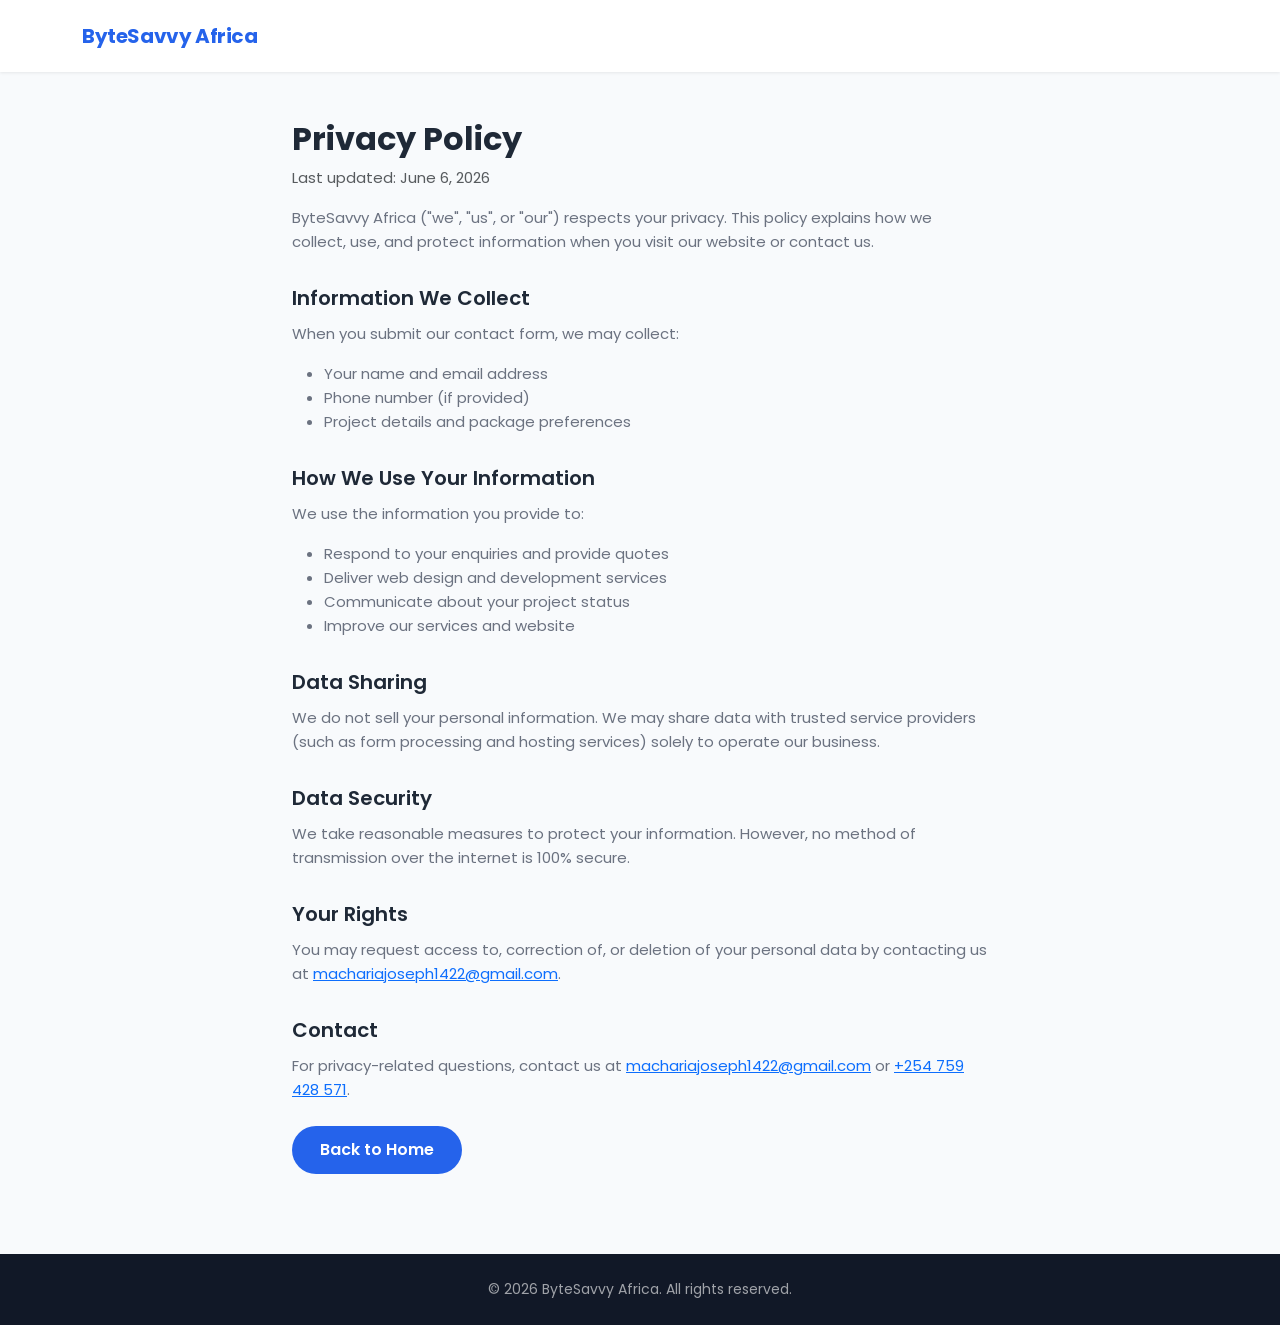
<file: privacy.html>
<!doctype html>
<html lang="en-KE">
  <head>
    <meta charset="UTF-8" />
    <meta name="viewport" content="width=device-width, initial-scale=1.0" />
    <title>Privacy Policy | ByteSavvy Africa</title>
    <meta
      name="description"
      content="Privacy Policy for ByteSavvy Africa — how we collect, use, and protect your personal information."
    />
    <link rel="canonical" href="https://bytesavvy-africa.netlify.app/privacy.html" />
    <link rel="icon" href="/favicon.svg" type="image/svg+xml" />
    <link rel="preconnect" href="https://fonts.googleapis.com" />
    <link rel="preconnect" href="https://fonts.gstatic.com" crossorigin />
    <link
      href="https://fonts.googleapis.com/css2?family=Poppins:wght@400;500;600;700&display=swap"
      rel="stylesheet"
    />
    <link
      href="https://cdn.jsdelivr.net/npm/bootstrap@5.3.3/dist/css/bootstrap.min.css"
      rel="stylesheet"
    />
    <link rel="stylesheet" href="/css/styles.css" />
  </head>
  <body>
    <a class="skip-link" href="#main-content">Skip to main content</a>

    <header>
      <nav class="navbar navbar-expand-lg fixed-top" aria-label="Main navigation">
        <div class="container">
          <a class="navbar-brand fs-5" href="/">ByteSavvy Africa</a>
        </div>
      </nav>
    </header>

    <main id="main-content" class="legal-page">
      <div class="container legal-content">
        <h1>Privacy Policy</h1>
        <p class="text-muted">Last updated: June 6, 2026</p>

        <p>
          ByteSavvy Africa ("we", "us", or "our") respects your privacy. This policy explains how
          we collect, use, and protect information when you visit our website or contact us.
        </p>

        <h2>Information We Collect</h2>
        <p>When you submit our contact form, we may collect:</p>
        <ul>
          <li>Your name and email address</li>
          <li>Phone number (if provided)</li>
          <li>Project details and package preferences</li>
        </ul>

        <h2>How We Use Your Information</h2>
        <p>We use the information you provide to:</p>
        <ul>
          <li>Respond to your enquiries and provide quotes</li>
          <li>Deliver web design and development services</li>
          <li>Communicate about your project status</li>
          <li>Improve our services and website</li>
        </ul>

        <h2>Data Sharing</h2>
        <p>
          We do not sell your personal information. We may share data with trusted service
          providers (such as form processing and hosting services) solely to operate our business.
        </p>

        <h2>Data Security</h2>
        <p>
          We take reasonable measures to protect your information. However, no method of
          transmission over the internet is 100% secure.
        </p>

        <h2>Your Rights</h2>
        <p>
          You may request access to, correction of, or deletion of your personal data by
          contacting us at
          <a href="mailto:machariajoseph1422@gmail.com">machariajoseph1422@gmail.com</a>.
        </p>

        <h2>Contact</h2>
        <p>
          For privacy-related questions, contact us at
          <a href="mailto:machariajoseph1422@gmail.com">machariajoseph1422@gmail.com</a>
          or <a href="tel:+254759428571">+254 759 428 571</a>.
        </p>

        <p class="mt-4">
          <a href="/" class="btn btn-primary">Back to Home</a>
        </p>
      </div>
    </main>

    <footer class="site-footer py-4">
      <div class="container text-center footer-bottom border-0 mt-0 pt-0">
        <p class="mb-0">&copy; 2026 ByteSavvy Africa. All rights reserved.</p>
      </div>
    </footer>
  </body>
</html>
</file>
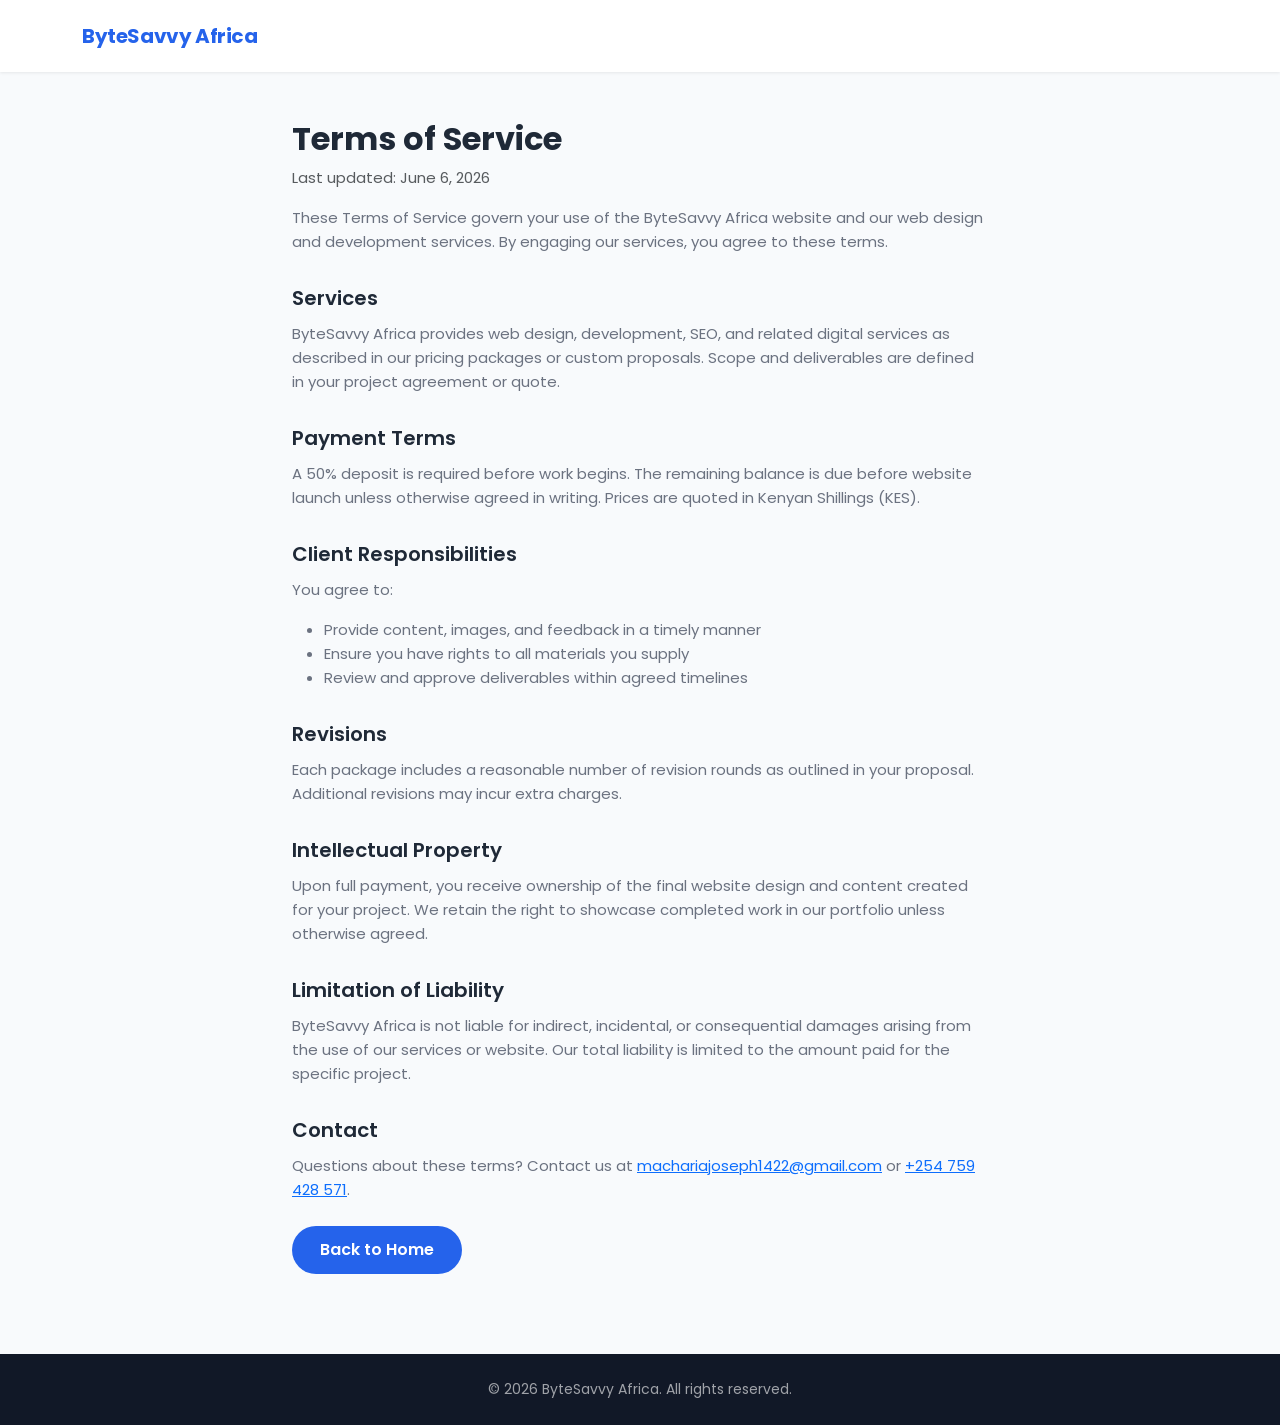
<file: terms.html>
<!doctype html>
<html lang="en-KE">
  <head>
    <meta charset="UTF-8" />
    <meta name="viewport" content="width=device-width, initial-scale=1.0" />
    <title>Terms of Service | ByteSavvy Africa</title>
    <meta
      name="description"
      content="Terms of Service for ByteSavvy Africa web design and development services."
    />
    <link rel="canonical" href="https://bytesavvy-africa.netlify.app/terms.html" />
    <link rel="icon" href="/favicon.svg" type="image/svg+xml" />
    <link rel="preconnect" href="https://fonts.googleapis.com" />
    <link rel="preconnect" href="https://fonts.gstatic.com" crossorigin />
    <link
      href="https://fonts.googleapis.com/css2?family=Poppins:wght@400;500;600;700&display=swap"
      rel="stylesheet"
    />
    <link
      href="https://cdn.jsdelivr.net/npm/bootstrap@5.3.3/dist/css/bootstrap.min.css"
      rel="stylesheet"
    />
    <link rel="stylesheet" href="/css/styles.css" />
  </head>
  <body>
    <a class="skip-link" href="#main-content">Skip to main content</a>

    <header>
      <nav class="navbar navbar-expand-lg fixed-top" aria-label="Main navigation">
        <div class="container">
          <a class="navbar-brand fs-5" href="/">ByteSavvy Africa</a>
        </div>
      </nav>
    </header>

    <main id="main-content" class="legal-page">
      <div class="container legal-content">
        <h1>Terms of Service</h1>
        <p class="text-muted">Last updated: June 6, 2026</p>

        <p>
          These Terms of Service govern your use of the ByteSavvy Africa website and our web design
          and development services. By engaging our services, you agree to these terms.
        </p>

        <h2>Services</h2>
        <p>
          ByteSavvy Africa provides web design, development, SEO, and related digital services as
          described in our pricing packages or custom proposals. Scope and deliverables are defined
          in your project agreement or quote.
        </p>

        <h2>Payment Terms</h2>
        <p>
          A 50% deposit is required before work begins. The remaining balance is due before website
          launch unless otherwise agreed in writing. Prices are quoted in Kenyan Shillings (KES).
        </p>

        <h2>Client Responsibilities</h2>
        <p>You agree to:</p>
        <ul>
          <li>Provide content, images, and feedback in a timely manner</li>
          <li>Ensure you have rights to all materials you supply</li>
          <li>Review and approve deliverables within agreed timelines</li>
        </ul>

        <h2>Revisions</h2>
        <p>
          Each package includes a reasonable number of revision rounds as outlined in your proposal.
          Additional revisions may incur extra charges.
        </p>

        <h2>Intellectual Property</h2>
        <p>
          Upon full payment, you receive ownership of the final website design and content created
          for your project. We retain the right to showcase completed work in our portfolio unless
          otherwise agreed.
        </p>

        <h2>Limitation of Liability</h2>
        <p>
          ByteSavvy Africa is not liable for indirect, incidental, or consequential damages arising
          from the use of our services or website. Our total liability is limited to the amount paid
          for the specific project.
        </p>

        <h2>Contact</h2>
        <p>
          Questions about these terms? Contact us at
          <a href="mailto:machariajoseph1422@gmail.com">machariajoseph1422@gmail.com</a>
          or <a href="tel:+254759428571">+254 759 428 571</a>.
        </p>

        <p class="mt-4">
          <a href="/" class="btn btn-primary">Back to Home</a>
        </p>
      </div>
    </main>

    <footer class="site-footer py-4">
      <div class="container text-center footer-bottom border-0 mt-0 pt-0">
        <p class="mb-0">&copy; 2026 ByteSavvy Africa. All rights reserved.</p>
      </div>
    </footer>
  </body>
</html>
</file>
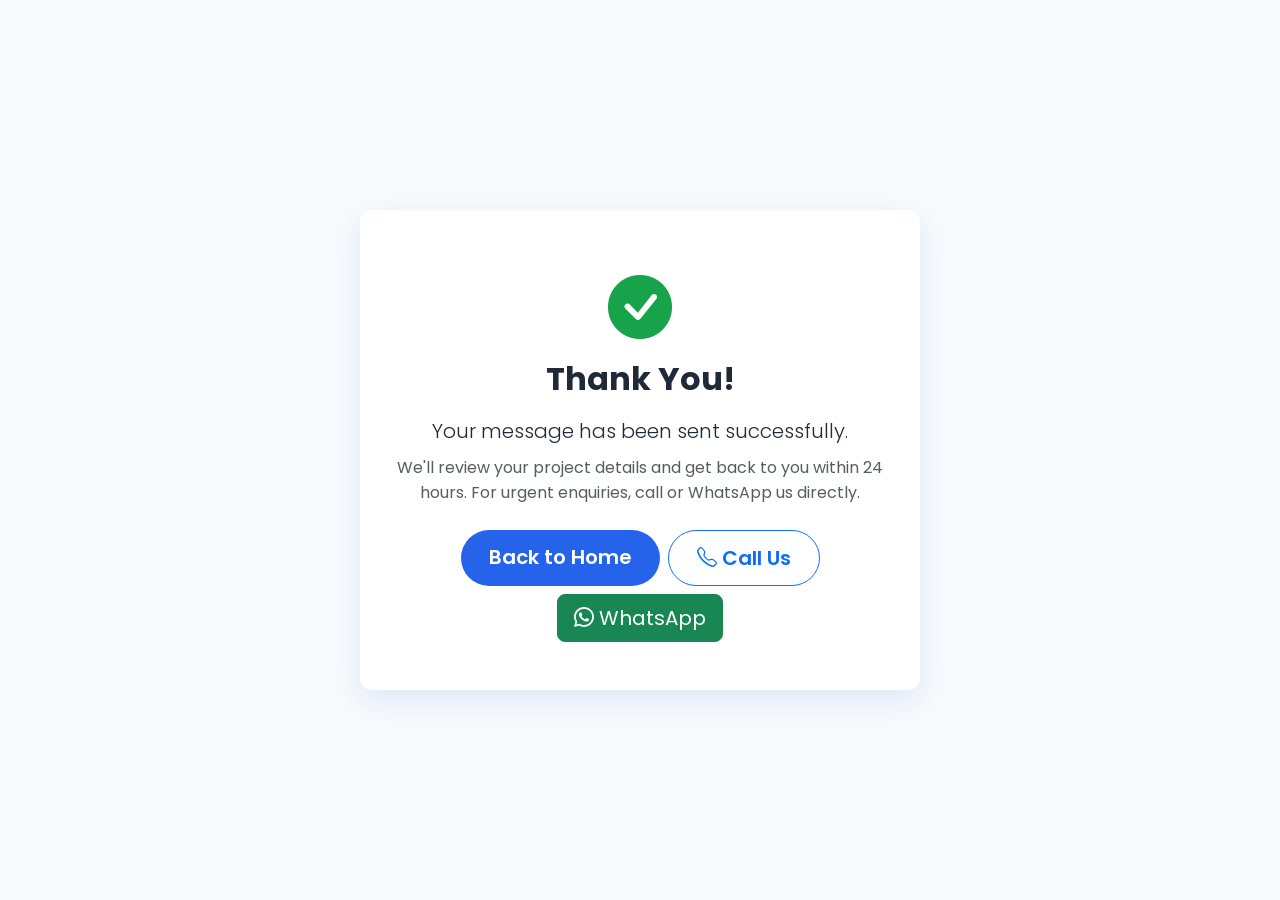
<file: thank-you.html>
<!doctype html>
<html lang="en-KE">
  <head>
    <meta charset="UTF-8" />
    <meta name="viewport" content="width=device-width, initial-scale=1.0" />
    <title>Thank You | ByteSavvy Africa</title>
    <meta name="description" content="Thank you for contacting ByteSavvy Africa. We'll respond within 24 hours." />
    <meta name="robots" content="noindex, nofollow" />
    <link rel="icon" href="/favicon.svg" type="image/svg+xml" />
    <link rel="preconnect" href="https://fonts.googleapis.com" />
    <link rel="preconnect" href="https://fonts.gstatic.com" crossorigin />
    <link
      href="https://fonts.googleapis.com/css2?family=Poppins:wght@400;500;600;700&display=swap"
      rel="stylesheet"
    />
    <link
      href="https://cdn.jsdelivr.net/npm/bootstrap@5.3.3/dist/css/bootstrap.min.css"
      rel="stylesheet"
    />
    <link
      href="https://cdn.jsdelivr.net/npm/bootstrap-icons@1.11.3/font/bootstrap-icons.css"
      rel="stylesheet"
    />
    <link rel="stylesheet" href="/css/styles.css" />
  </head>
  <body>
    <main class="thank-you-page">
      <div class="container">
        <div class="thank-you-card">
          <i class="bi bi-check-circle-fill icon-success mb-4" aria-hidden="true"></i>
          <h1 class="h2 fw-bold mb-3">Thank You!</h1>
          <p class="lead mb-2">Your message has been sent successfully.</p>
          <p class="text-muted mb-4">
            We'll review your project details and get back to you within 24 hours.
            For urgent enquiries, call or WhatsApp us directly.
          </p>
          <div class="d-flex flex-wrap gap-2 justify-content-center">
            <a href="/" class="btn btn-primary btn-lg">Back to Home</a>
            <a href="tel:+254759428571" class="btn btn-outline-primary btn-lg">
              <i class="bi bi-telephone" aria-hidden="true"></i> Call Us
            </a>
            <a
              href="https://wa.me/254759428571?text=Hi!%20I%20just%20submitted%20a%20quote%20request."
              class="btn btn-success btn-lg"
              target="_blank"
              rel="noopener noreferrer"
            >
              <i class="bi bi-whatsapp" aria-hidden="true"></i> WhatsApp
            </a>
          </div>
        </div>
      </div>
    </main>
  </body>
</html>
</file>
<file: css/styles.css>
:root {
  --primary: #2563eb;
  --primary-dark: #1d4ed8;
  --primary-light: #dbeafe;
  --accent: #0ea5e9;
  --text: #1f2937;
  --text-muted: #6b7280;
  --light: #f8fafc;
  --white: #ffffff;
  --dark: #111827;
  --border: #e5e7eb;
  --success: #16a34a;
  --shadow-sm: 0 1px 3px rgba(0, 0, 0, 0.08);
  --shadow-md: 0 10px 30px rgba(37, 99, 235, 0.12);
  --shadow-lg: 0 20px 40px rgba(0, 0, 0, 0.1);
  --radius: 12px;
  --radius-pill: 50px;
  --transition: 0.3s ease;
  --nav-height: 72px;
}

*,
*::before,
*::after {
  box-sizing: border-box;
}

html {
  scroll-behavior: smooth;
  scroll-padding-top: var(--nav-height);
}

body {
  font-family: "Poppins", system-ui, -apple-system, sans-serif;
  color: var(--text);
  background: var(--light);
  line-height: 1.6;
}

img {
  max-width: 100%;
  height: auto;
}

:focus-visible {
  outline: 3px solid var(--primary);
  outline-offset: 2px;
}

.skip-link {
  position: absolute;
  top: -100%;
  left: 1rem;
  z-index: 2000;
  padding: 0.75rem 1.25rem;
  background: var(--primary);
  color: var(--white);
  border-radius: 0 0 var(--radius) var(--radius);
  text-decoration: none;
  font-weight: 600;
}

.skip-link:focus {
  top: 0;
}

/* Navbar */
.navbar {
  background: rgba(255, 255, 255, 0.97);
  backdrop-filter: blur(8px);
  box-shadow: var(--shadow-sm);
  min-height: var(--nav-height);
}

.navbar-brand {
  font-weight: 700;
  color: var(--primary) !important;
  letter-spacing: -0.02em;
}

.nav-link {
  font-weight: 500;
  color: var(--text) !important;
  padding: 0.5rem 1rem !important;
  transition: color var(--transition);
}

.nav-link:hover,
.nav-link:focus {
  color: var(--primary) !important;
}

.nav-cta {
  margin-left: 0.5rem;
}

/* Section utilities */
.section {
  padding: 5rem 0;
}

.section-alt {
  background: var(--white);
}

.section-header {
  max-width: 640px;
  margin: 0 auto 3rem;
  text-align: center;
}

.section-label {
  display: inline-block;
  font-size: 0.875rem;
  font-weight: 600;
  text-transform: uppercase;
  letter-spacing: 0.08em;
  color: var(--primary);
  margin-bottom: 0.75rem;
}

.section-title {
  font-size: clamp(1.75rem, 4vw, 2.5rem);
  font-weight: 700;
  margin-bottom: 1rem;
  letter-spacing: -0.02em;
}

.section-subtitle {
  color: var(--text-muted);
  font-size: 1.0625rem;
  margin-bottom: 0;
}

/* Hero */
.hero {
  position: relative;
  color: var(--white);
  min-height: calc(100vh - var(--nav-height));
  min-height: calc(100dvh - var(--nav-height));
  display: flex;
  align-items: center;
  padding: 6rem 0 4rem;
  margin-top: var(--nav-height);
  background:
    linear-gradient(135deg, rgba(37, 99, 235, 0.92), rgba(29, 78, 216, 0.88)),
    url("https://images.unsplash.com/photo-1451187580459-43490279c0fa?w=1920&q=80&auto=format&fit=crop")
      center / cover no-repeat;
}

.hero-content {
  max-width: 780px;
  margin: 0 auto;
}

.hero-badge {
  display: inline-flex;
  align-items: center;
  gap: 0.5rem;
  background: rgba(255, 255, 255, 0.15);
  border: 1px solid rgba(255, 255, 255, 0.25);
  border-radius: var(--radius-pill);
  padding: 0.5rem 1rem;
  font-size: 0.875rem;
  font-weight: 500;
  margin-bottom: 1.5rem;
}

.hero h1 {
  font-size: clamp(2rem, 5vw, 3.25rem);
  font-weight: 700;
  line-height: 1.15;
  letter-spacing: -0.03em;
  margin-bottom: 1.25rem;
}

.hero-lead {
  font-size: clamp(1.0625rem, 2.5vw, 1.25rem);
  opacity: 0.95;
  margin-bottom: 2rem;
  max-width: 600px;
  margin-left: auto;
  margin-right: auto;
}

.hero-actions {
  display: flex;
  flex-wrap: wrap;
  gap: 1rem;
  justify-content: center;
  margin-bottom: 2.5rem;
}

.hero-trust {
  display: flex;
  flex-wrap: wrap;
  gap: 1.5rem;
  justify-content: center;
  font-size: 0.9rem;
  opacity: 0.9;
}

.hero-trust span {
  display: inline-flex;
  align-items: center;
  gap: 0.4rem;
}

/* Buttons */
.btn-primary {
  background: var(--primary);
  border: none;
  padding: 0.75rem 1.75rem;
  border-radius: var(--radius-pill);
  font-weight: 600;
  transition: all var(--transition);
}

.btn-primary:hover,
.btn-primary:focus {
  background: var(--primary-dark);
  transform: translateY(-2px);
  box-shadow: 0 5px 15px rgba(37, 99, 235, 0.3);
}

.btn-outline-primary {
  border-radius: var(--radius-pill);
  font-weight: 600;
  padding: 0.75rem 1.75rem;
}

.btn-light {
  border-radius: var(--radius-pill);
  font-weight: 600;
}

.btn-outline-light {
  border-radius: var(--radius-pill);
  font-weight: 600;
}

/* Service cards */
.service-card {
  background: var(--white);
  border: 1px solid var(--border);
  border-radius: var(--radius);
  padding: 2rem 1.5rem;
  height: 100%;
  text-align: center;
  transition: all var(--transition);
}

.service-card:hover {
  box-shadow: var(--shadow-md);
  transform: translateY(-5px);
  border-color: transparent;
}

.service-icon {
  width: 64px;
  height: 64px;
  display: inline-flex;
  align-items: center;
  justify-content: center;
  background: var(--primary-light);
  color: var(--primary);
  border-radius: 16px;
  font-size: 1.75rem;
  margin-bottom: 1.25rem;
}

.service-card h3 {
  font-size: 1.125rem;
  font-weight: 600;
  margin-bottom: 0.75rem;
}

.service-card p {
  color: var(--text-muted);
  margin-bottom: 0;
  font-size: 0.9375rem;
}

/* Process */
.process-step {
  text-align: center;
  padding: 1.5rem;
}

.process-number {
  width: 48px;
  height: 48px;
  display: inline-flex;
  align-items: center;
  justify-content: center;
  background: var(--primary);
  color: var(--white);
  border-radius: 50%;
  font-weight: 700;
  font-size: 1.125rem;
  margin-bottom: 1rem;
}

.process-step h3 {
  font-size: 1.0625rem;
  font-weight: 600;
  margin-bottom: 0.5rem;
}

.process-step p {
  color: var(--text-muted);
  font-size: 0.9375rem;
  margin-bottom: 0;
}

/* Pricing */
.pricing-card {
  border: 1px solid var(--border);
  border-radius: var(--radius);
  transition: transform var(--transition), box-shadow var(--transition);
  height: 100%;
}

.pricing-card:hover {
  transform: translateY(-8px);
  box-shadow: var(--shadow-lg);
}

.pricing-card.popular {
  border: 2px solid var(--primary);
  position: relative;
}

@media (min-width: 768px) {
  .pricing-card.popular {
    transform: scale(1.03);
  }

  .pricing-card.popular:hover {
    transform: scale(1.03) translateY(-8px);
  }
}

.pricing-badge {
  background: var(--primary);
  color: var(--white);
  font-size: 0.8125rem;
  font-weight: 600;
  padding: 0.5rem;
  text-align: center;
  border-radius: var(--radius) var(--radius) 0 0;
}

.pricing-price {
  font-size: 2.25rem;
  font-weight: 700;
  color: var(--primary);
}

.pricing-features {
  list-style: none;
  padding: 0;
  margin: 0 0 1.5rem;
  text-align: left;
}

.pricing-features li {
  padding: 0.4rem 0;
  font-size: 0.9375rem;
  display: flex;
  align-items: flex-start;
  gap: 0.5rem;
}

.pricing-features li::before {
  content: "✓";
  color: var(--success);
  font-weight: 700;
  flex-shrink: 0;
}

/* Portfolio */
.portfolio-item {
  position: relative;
  overflow: hidden;
  border-radius: var(--radius);
  box-shadow: var(--shadow-sm);
}

.portfolio-img {
  width: 100%;
  height: 260px;
  object-fit: cover;
  transition: transform 0.4s ease;
  display: block;
}

.portfolio-item:hover .portfolio-img {
  transform: scale(1.05);
}

.portfolio-overlay {
  position: absolute;
  inset: 0;
  background: linear-gradient(to top, rgba(17, 24, 39, 0.85), transparent 60%);
  display: flex;
  align-items: flex-end;
  padding: 1.25rem;
  opacity: 0;
  transition: opacity var(--transition);
}

.portfolio-item:hover .portfolio-overlay,
.portfolio-item:focus-within .portfolio-overlay {
  opacity: 1;
}

.portfolio-overlay span {
  color: var(--white);
  font-weight: 600;
  font-size: 0.9375rem;
}

/* Testimonials */
.testimonial-card {
  background: var(--white);
  border: 1px solid var(--border);
  border-radius: var(--radius);
  padding: 2rem 1.5rem;
  height: 100%;
  text-align: center;
}

.testimonial-avatar {
  width: 72px;
  height: 72px;
  border-radius: 50%;
  object-fit: cover;
  margin-bottom: 1rem;
  border: 3px solid var(--primary-light);
}

.testimonial-quote {
  font-size: 1rem;
  font-style: italic;
  color: var(--text);
  margin-bottom: 1rem;
  line-height: 1.7;
}

.testimonial-author {
  font-weight: 600;
  font-size: 0.9375rem;
}

.testimonial-role {
  color: var(--text-muted);
  font-size: 0.875rem;
}

.stars {
  color: #f59e0b;
  margin-top: 0.75rem;
}

/* Stats */
.stats-section {
  background: linear-gradient(135deg, var(--primary), var(--primary-dark));
  color: var(--white);
}

.stat-item h3 {
  font-size: clamp(2rem, 4vw, 2.75rem);
  font-weight: 700;
  margin-bottom: 0.25rem;
}

.stat-item p {
  opacity: 0.9;
  margin-bottom: 0;
  font-size: 0.9375rem;
}

/* FAQ */
.faq-item {
  border: 1px solid var(--border);
  border-radius: var(--radius);
  margin-bottom: 0.75rem;
  overflow: hidden;
  background: var(--white);
}

.faq-button {
  width: 100%;
  text-align: left;
  padding: 1.25rem 1.5rem;
  background: none;
  border: none;
  font-weight: 600;
  font-size: 1rem;
  color: var(--text);
  display: flex;
  justify-content: space-between;
  align-items: center;
  gap: 1rem;
  cursor: pointer;
}

.faq-button:hover {
  background: var(--light);
}

.faq-button[aria-expanded="true"] .faq-icon {
  transform: rotate(180deg);
}

.faq-icon {
  transition: transform var(--transition);
  color: var(--primary);
  flex-shrink: 0;
}

.faq-answer {
  padding: 0 1.5rem 1.25rem;
  color: var(--text-muted);
  font-size: 0.9375rem;
}

/* Contact */
.contact-card {
  background: var(--white);
  border: 1px solid var(--border);
  border-radius: var(--radius);
  padding: 2.5rem;
  box-shadow: var(--shadow-sm);
}

.contact-info {
  margin-top: 2rem;
  padding-top: 2rem;
  border-top: 1px solid var(--border);
}

.contact-link {
  color: var(--primary);
  text-decoration: none;
  font-weight: 500;
}

.contact-link:hover {
  text-decoration: underline;
}

.form-label {
  font-weight: 500;
  font-size: 0.9375rem;
  margin-bottom: 0.375rem;
}

.form-control:focus {
  border-color: var(--primary);
  box-shadow: 0 0 0 0.2rem rgba(37, 99, 235, 0.2);
}

.form-hint {
  font-size: 0.8125rem;
  color: var(--text-muted);
}

/* Footer */
.site-footer {
  background: var(--dark);
  color: rgba(255, 255, 255, 0.85);
  padding: 3.5rem 0 1.5rem;
}

.site-footer h3 {
  color: var(--white);
  font-size: 1rem;
  font-weight: 600;
  margin-bottom: 1rem;
}

.site-footer a {
  color: rgba(255, 255, 255, 0.75);
  text-decoration: none;
  font-size: 0.9375rem;
  transition: color var(--transition);
}

.site-footer a:hover {
  color: var(--white);
}

.footer-links {
  list-style: none;
  padding: 0;
  margin: 0;
}

.footer-links li {
  margin-bottom: 0.5rem;
}

.footer-bottom {
  border-top: 1px solid rgba(255, 255, 255, 0.1);
  margin-top: 2.5rem;
  padding-top: 1.5rem;
  text-align: center;
  font-size: 0.875rem;
  color: rgba(255, 255, 255, 0.6);
}

.social-links a {
  display: inline-flex;
  align-items: center;
  justify-content: center;
  width: 40px;
  height: 40px;
  border-radius: 50%;
  background: rgba(255, 255, 255, 0.1);
  margin-right: 0.5rem;
  font-size: 1.125rem;
}

.social-links a:hover {
  background: var(--primary);
}

/* Floating actions */
.whatsapp-float {
  position: fixed;
  bottom: 5.5rem;
  right: 1.25rem;
  background: #25d366;
  color: var(--white);
  width: 56px;
  height: 56px;
  border-radius: 50%;
  display: flex;
  align-items: center;
  justify-content: center;
  font-size: 1.625rem;
  box-shadow: 0 4px 12px rgba(0, 0, 0, 0.2);
  z-index: 1000;
  transition: transform var(--transition);
  text-decoration: none;
}

.whatsapp-float:hover {
  transform: scale(1.08);
  color: var(--white);
}

.back-to-top {
  position: fixed;
  bottom: 1.25rem;
  right: 1.25rem;
  background: var(--primary);
  color: var(--white);
  width: 48px;
  height: 48px;
  border-radius: 50%;
  display: none;
  align-items: center;
  justify-content: center;
  box-shadow: 0 4px 12px rgba(0, 0, 0, 0.2);
  z-index: 1000;
  text-decoration: none;
  transition: background var(--transition);
}

.back-to-top:hover {
  background: var(--primary-dark);
  color: var(--white);
}

.back-to-top.visible {
  display: flex;
}

/* About */
.about-highlight {
  background: var(--primary-light);
  border-radius: var(--radius);
  padding: 2rem;
}

.about-list {
  list-style: none;
  padding: 0;
  margin: 0;
}

.about-list li {
  display: flex;
  align-items: flex-start;
  gap: 0.75rem;
  margin-bottom: 0.75rem;
  font-size: 0.9375rem;
}

.about-list li i {
  color: var(--primary);
  margin-top: 0.2rem;
}

/* Legal pages */
.legal-page {
  padding-top: calc(var(--nav-height) + 3rem);
  padding-bottom: 4rem;
}

.legal-content {
  max-width: 720px;
  margin: 0 auto;
}

.legal-content h1 {
  font-size: 2rem;
  font-weight: 700;
  margin-bottom: 0.5rem;
}

.legal-content h2 {
  font-size: 1.25rem;
  font-weight: 600;
  margin-top: 2rem;
  margin-bottom: 0.75rem;
}

.legal-content p,
.legal-content li {
  color: var(--text-muted);
  font-size: 0.9375rem;
}

/* Thank you */
.thank-you-page {
  min-height: 100vh;
  min-height: 100dvh;
  display: flex;
  align-items: center;
  padding: 2rem 0;
}

.thank-you-card {
  max-width: 560px;
  margin: 0 auto;
  text-align: center;
  padding: 3rem 2rem;
  border-radius: var(--radius);
  background: var(--white);
  box-shadow: var(--shadow-md);
}

.icon-success {
  font-size: 4rem;
  color: var(--success);
}

/* Reduced motion */
@media (prefers-reduced-motion: reduce) {
  *,
  *::before,
  *::after {
    animation-duration: 0.01ms !important;
    animation-iteration-count: 1 !important;
    transition-duration: 0.01ms !important;
    scroll-behavior: auto !important;
  }
}

/* Mobile */
@media (max-width: 767.98px) {
  .section {
    padding: 3.5rem 0;
  }

  .hero {
    padding: 4rem 0 3rem;
  }

  .hero-actions .btn {
    width: 100%;
  }

  .nav-cta {
    margin: 0.5rem 0 0;
    width: 100%;
    text-align: center;
  }

  .contact-card {
    padding: 1.5rem;
  }

  .whatsapp-float {
    bottom: 5rem;
    right: 1rem;
    width: 52px;
    height: 52px;
  }

  .back-to-top {
    right: 1rem;
    bottom: 1rem;
  }
}
</file>
